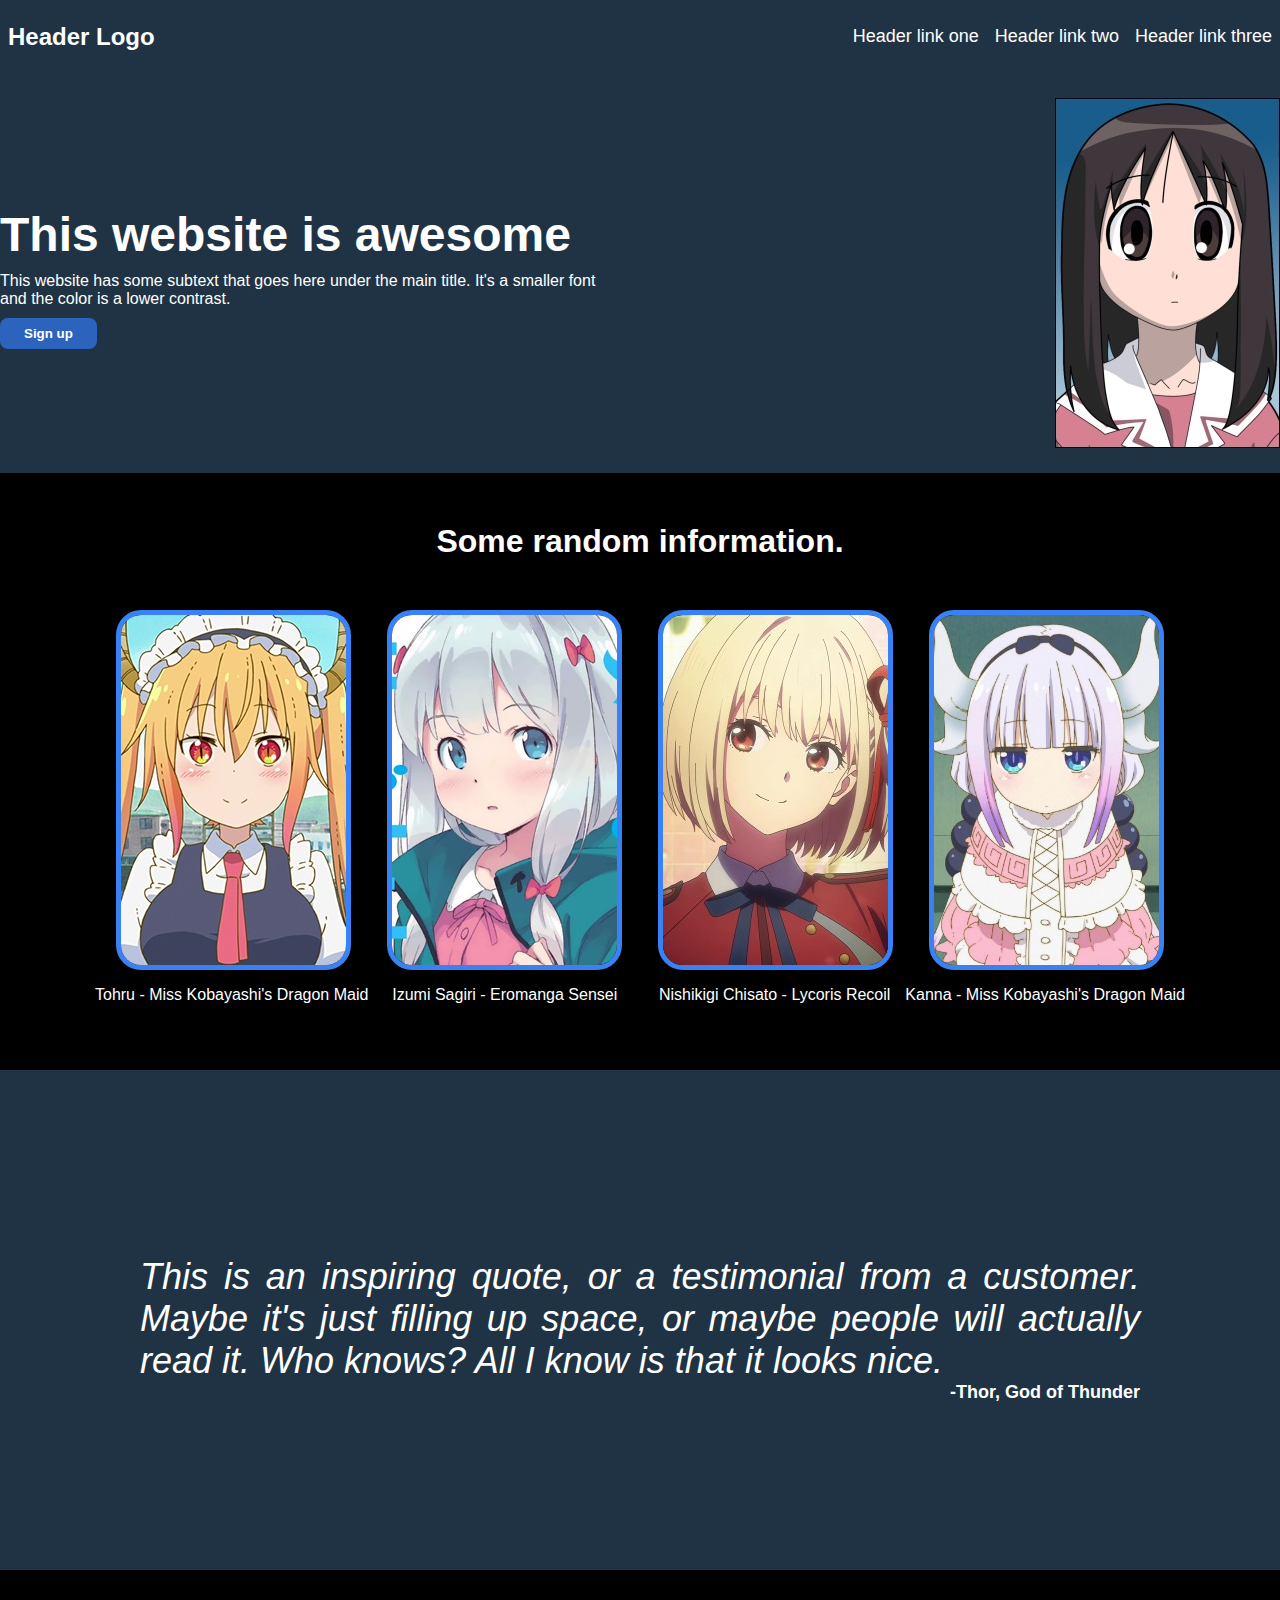
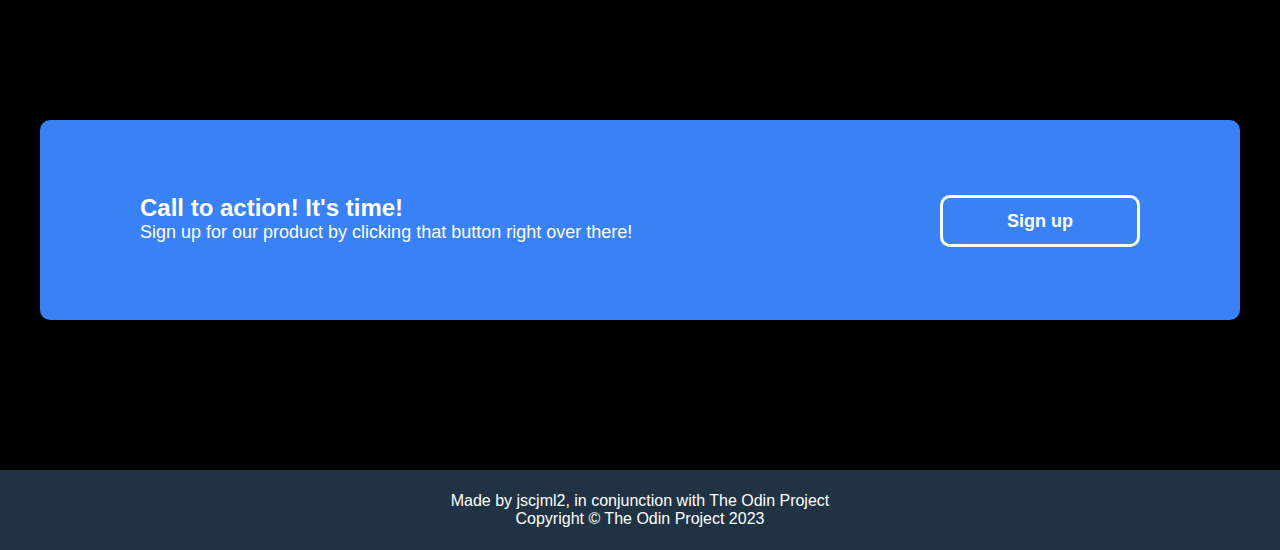
<file: index.html>
<!DOCTYPE html>
<html lang="en">
<head>
    <meta charset="UTF-8">
    <meta http-equiv="X-UA-Compatible" content="IE=edge">
    <meta name="viewport" content="width=device-width, initial-scale=1.0">
    <title>Landing Page</title>
    <link rel="stylesheet" href="styles.css">
</head>
<body>
    <div class="header">
        <div class="wholeheader">
            <div class="logo">
                Header Logo
            </div>
                <ul class="links">
                    <li><a href="http://google.com">Header link one</a></li>
                    <li><a href="http://google.com">Header link two</a></li>
                    <li><a href="http://google.com">Header link three</a></li>
                </ul>
        </div>
    </div>
    
    <div class="hero">
        <div class="wholehero">
            <div class="heroleft">
                <h1 class="heroheader">This website is awesome</h1>
                <p class="heroparagraph">This website has some subtext that goes here under the main title. It's a smaller font and the color is a lower contrast.</p>
                <button class="herobutton">Sign up</button>
            </div>
            <img src="./img/osaka.jpg" alt="Italian Trulli">
        </div>
    </div>

    <div class="thirdsection">
        <h1 class="thirdsectionheader">Some random information.</h1>
        <div class="fourpictures">
            <img class="fourpictureimg" src="./img/tohru.jpg">
            <img class="fourpictureimg" src="./img/eromanga.jpg">
            <img class="fourpictureimg" src="./img/chisato.jpg">
            <img class="fourpictureimg" src="./img/kanna.jpg">
        </div>

        <div class="fourpicturessubset">
            <p>Tohru - Miss Kobayashi's Dragon Maid</p>
            <p>&nbsp Izumi Sagiri - Eromanga Sensei</p>
            <p>&nbsp &nbsp &nbsp Nishikigi Chisato - Lycoris Recoil</p>
            <p>Kanna - Miss Kobayashi's Dragon Maid</p>
        </div>

        <div class="fourthsection">
            <div class="quotebox">
                <p class="quote">This is an inspiring quote, or a testimonial from a customer. Maybe it's just filling up space, or maybe people will actually read it. Who knows? All I know is that it looks nice.</p>
                <p class="quoteauthor">-Thor, God of Thunder</p>
            </div>
        </div>

        <div class="fifthsection">
            <div class="calltoactionbox">
                <div class="calltoactiontextandbutton">
                    <div class="text1andbuttonflex">
                        <p class="calltoactiontext1">Call to action! It's time!</p>
                        <button class="calltoactionbutton">Sign up</button>
                    </div>
                    <p class="calltoactiontext2">Sign up for our product by clicking that button right over there!</p>
                </div>
            </div>
        </div>

        <div class="sixthsection">
            <div class="footertext">
                <p>Made by jscjml2, in conjunction with The Odin Project<br>Copyright © The Odin Project 2023</p>
            </div>
        </div>

</body>
</html>
</file>
<file: styles.css>
body{
    margin: 0;
    padding: 0;

    font-family: 'Roboto', sans-serif;
}

.header{
    display: flex;
    justify-content: space-evenly;
    align-items: center;

    background-color: #203344;

    /* border: solid 1px red; */

    color: white;

}

.wholeheader{
    display: flex;
    justify-content: space-between;
    /* border: solid 1px white; */

    width: 1400px;
}

ul{
    list-style-type: none;
}

.logo{
    display: flex;
    align-items: center;

    font-size: 24px;
    font-weight: bold;
    padding: 8px;

    /* width: 200px; */
    /* margin-left: auto; */

}

.links{
    font-size: 18px;

    display: flex;

    gap: 16px;
    padding: 8px;
    /* border: solid 1px blue */
}

a{
    text-decoration: none;
    color: white;
}

.hero {
    display: flex;
    align-items: center;
    justify-content: space-evenly;

    background-color: #203344;
    color: white;

    /* border: solid 1px red; */

    height: 400px;

}

.heroleft{
    /* border: solid 5px white; */
    
    width: 600px;

}

.heroleft > h1{
    font-size: 48px;
    font-weight: bold;
}

.heroheader, .heroparagraph{
    margin-top: 10px;
    margin-bottom: 10px;
}

.wholehero{
    display: flex;
    justify-content: space-between;
    align-items: center;

    /* gap: 10px; */

    width: 1400px;
}

.herobutton{
    border: none;
    border-radius: 8px;
    background: #2c63bd;
    color: white;
    padding: 8px 24px;

    font-weight: bold;
}

.thirdsection{
    /* border: solid 10px purple; */
    background-color: black;

    /* display: flex; */
    text-align: center;

    height: 600px;
}

.thirdsectionheader{
    color: white;

    padding: 50px;

    margin-top: 0px;
    margin-bottom: 0px;
}


.fourpictures{
    display: flex;
    justify-content: space-evenly;
    align-items: center;

    padding-left: 80px;
    padding-right: 80px;
}

.fourpictureimg{
    border: solid 5px #3882F6;

    border-radius: 25px;
}


.fourpicturessubset{
    display: flex;
    justify-content: space-evenly;
    align-items: center;

    padding-left: 80px;
    padding-right: 80px;

    margin-bottom: 50px;

    color: white;
}

.fourthsection{
    background-color: #203344;
    height: 500px;

    position: relative;
}

.quotebox{
    display:flex;
    align-items: center;
    justify-content: center;
    flex-direction: column;
    flex-wrap: wrap;

    text-align:justify;
    /* word-break:keep-all; */

    color: white;

    /* padding: 100px;
    margin-left: auto;
    margin-right: auto;
    width: 1000px; */

    position: absolute;
    left: 0;
    top: 0;
    bottom: 0;
    right: 0;
    margin: auto;

    width: 1000px;
    height: 250px;

    /* border: solid 10px white; */
}

.quote{
    font-size: 36px;
    font-style: italic;

    margin-bottom: 0px;
}

.quoteauthor{
    /* border: solid 5px white;
    text-align: end; */

    display: flex;
    justify-content: flex-end;

    width: 1000px;

    font-size: 18px;
    font-weight: bold;

    margin-top: 0px;
}

.fifthsection{
    background-color: black;

    height: 500px;

    position: relative;
}

.calltoactionbox{
    /* border: solid 5px white; */
    background: #3882F6;
    border-radius: 10px;

    position: absolute;
    left: 0;
    top: 0;
    bottom: 0;
    right: 0;
    margin: auto;


    height: 200px;
    width: 1200px;
}

.calltoactiontextandbutton{
    /* border: solid 5px white; */

    position: absolute;
    left: 0;
    top: 0;
    bottom: 0;
    right: 0;
    margin: auto;

    height: 100px;
    width: 1000px;
}

.text1andbuttonflex{
    display: flex;
    justify-content: space-between;
}

.calltoactiontext1{
    text-align: left;
    color: white;
    font-size: 24px;
    font-weight: bold;

    margin-bottom: 0px;
}

.calltoactiontext2{
    text-align: left;
    color: white;
    font-size: 18px;

    margin-top: 0px;
}

.calltoactionbutton{
    width: 200px;
    
    position: relative;
    top: 25px;

    background: transparent;
    border: 3px solid white;
    border-radius: 10px;
    color: white;
    font-size: 18px;
    font-weight: bold;
}

.sixthsection{
    background-color: #203344;
    height: 80px;

    position: relative;
}

.footertext{
    display:flex;
    align-items: center;
    justify-content: center;

    color: white;

    position: absolute;
    left: 0;
    top: 0;
    bottom: 0;
    right: 0;
    margin: auto;
}
</file>
